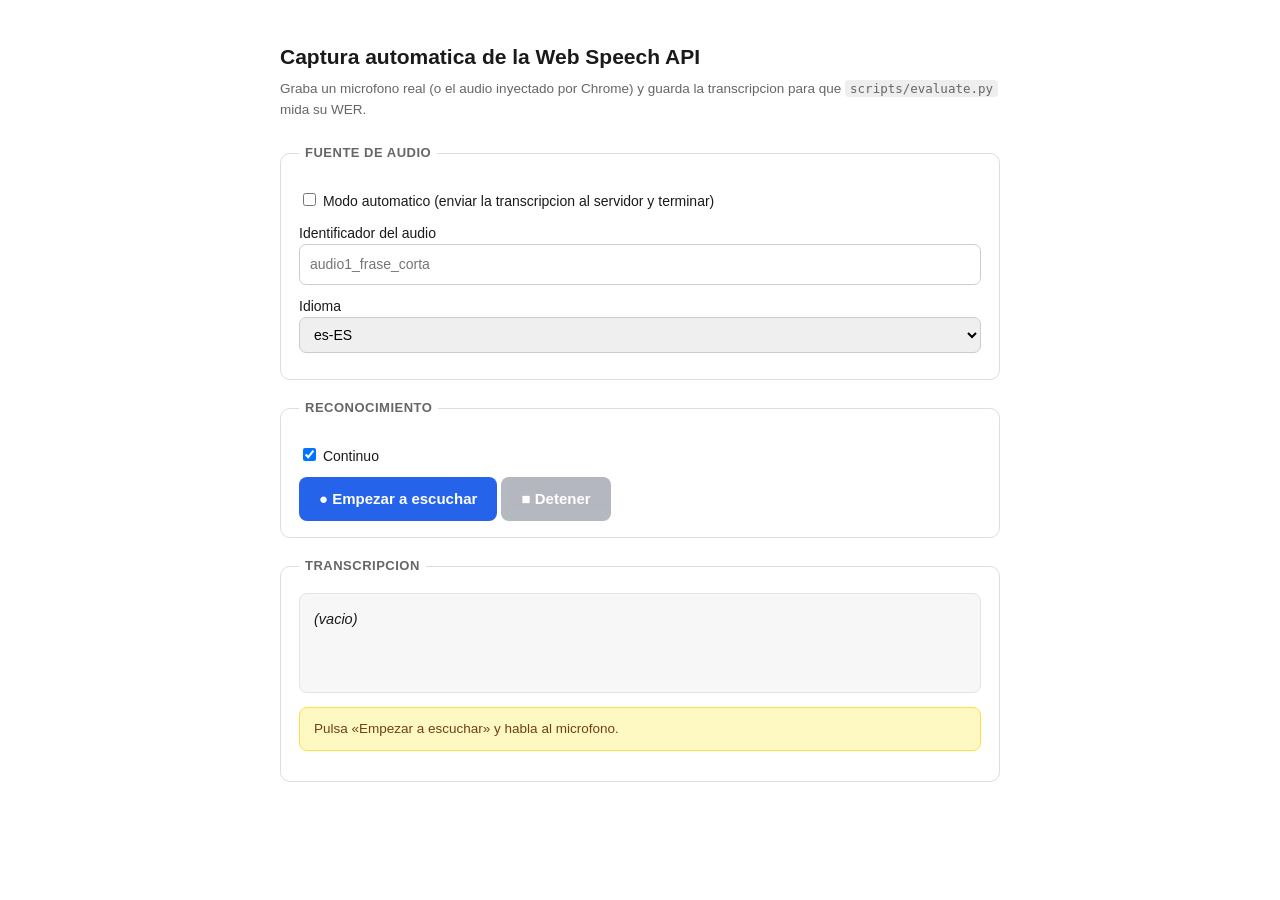
<file: web/captura_webspeech.html>
<!DOCTYPE html>
<html lang="es">
<head>
<meta charset="utf-8">
<title>Captura automatica · Web Speech API</title>
<style>
  body { font: 15px/1.6 -apple-system, "Segoe UI", Roboto, sans-serif;
         max-width: 720px; margin: 40px auto; padding: 0 20px; color: #1a1a1a; }
  h1 { font-size: 21px; margin: 0 0 4px; }
  p.sub { color: #666; margin: 0 0 22px; font-size: 13.5px; }
  fieldset { border: 1px solid #ddd; border-radius: 10px; padding: 16px 18px; margin: 0 0 18px; }
  legend { font-weight: 600; font-size: 13px; text-transform: uppercase;
           letter-spacing: .5px; color: #666; padding: 0 6px; }
  label { display: block; margin: 10px 0; font-size: 14px; }
  input, select, textarea { font: inherit; padding: 8px 10px; border: 1px solid #ccc;
                            border-radius: 7px; width: 100%; box-sizing: border-box; }
  button { font: inherit; font-weight: 600; padding: 10px 20px; border-radius: 8px;
           border: 0; background: #2563eb; color: #fff; cursor: pointer; }
  button.sec { background: #6b7280; }
  button:disabled { opacity: .5; cursor: not-allowed; }
  .salida { background: #f7f7f8; border: 1px solid #e3e3e6; border-radius: 8px;
            padding: 14px; min-height: 70px; white-space: pre-wrap; font-size: 14.5px; }
  .estado { padding: 10px 14px; border-radius: 8px; margin: 14px 0; font-size: 13.5px; }
  .ok   { background: #dcfce7; border: 1px solid #86efac; color: #14532d; }
  .err  { background: #fee2e2; border: 1px solid #fca5a5; color: #7f1d1d; }
  .wait { background: #fef9c3; border: 1px solid #fde047; color: #713f12; }
  code { background: #eee; padding: 1px 5px; border-radius: 4px; font-size: 12.5px; }
  .auto { background: #eef2ff; border-left: 3px solid #6366f1; padding: 12px 14px;
          border-radius: 6px; font-size: 13px; margin-bottom: 18px; }
</style>
</head>
<body>

<h1>Captura automatica de la Web Speech API</h1>
<p class="sub">Graba un microfono real (o el audio inyectado por Chrome) y
   guarda la transcripcion para que <code>scripts/evaluate.py</code> mida su WER.</p>

<div class="auto" id="aviso-auto" hidden></div>

<fieldset>
  <legend>Fuente de audio</legend>
  <label><input type="checkbox" id="auto" style="width:auto"> Modo automatico
    (enviar la transcripcion al servidor y terminar)</label>
  <label>Identificador del audio
    <input type="text" id="audio-id" placeholder="audio1_frase_corta"></label>
  <label>Idioma
    <select id="idioma">
      <option value="es-ES" selected>es-ES</option>
      <option value="es-MX">es-MX</option>
      <option value="en-US">en-US</option>
    </select></label>
</fieldset>

<fieldset>
  <legend>Reconocimiento</legend>
  <label><input type="checkbox" id="continuo" style="width:auto" checked> Continuo</label>
  <div>
    <button id="btn-empezar">● Empezar a escuchar</button>
    <button id="btn-parar" class="sec" disabled>■ Detener</button>
  </div>
</fieldset>

<fieldset>
  <legend>Transcripcion</legend>
  <div class="salida" id="salida"><em>(vacio)</em></div>
  <div class="estado wait" id="estado">Sin iniciar.</div>
</fieldset>

<script>
'use strict';
const $ = s => document.querySelector(s);
const SpeechRec = window.SpeechRecognition || window.webkitSpeechRecognition;

let rec = null, finalTexto = '', provisional = '';
let modoAuto = false;

const aviso = $('#aviso-auto');

function mostrar(mensaje, tipo = 'wait') {
  const e = $('#estado');
  e.textContent = mensaje;
  e.className = 'estado ' + tipo;
}

function pintar() {
  $('#salida').textContent =
    (finalTexto + ' ' + provisional).trim() || '(vacio)';
}

async function guardar() {
  const texto = (finalTexto + ' ' + provisional).trim();
  if (!texto) { mostrar('No se capturo texto: no se envia nada.', 'err'); return; }
  try {
    const r = await fetch('/api/report/webspeech', {
      method: 'POST',
      headers: { 'Content-Type': 'application/json' },
      body: JSON.stringify({
        audio_id: $('#audio-id').value.trim(),
        hipotesis: texto,
        idioma: $('#idioma').value,
        navegador: navigator.userAgent.slice(0, 120),
        origen: modoAuto ? 'automatico' : 'manual',
      }),
    });
    if (!r.ok) throw new Error('HTTP ' + r.status);
    mostrar('Guardado en el servidor: "' + texto + '"', 'ok');
  } catch (e) {
    mostrar('No se pudo guardar: ' + e.message, 'err');
  }
}

function terminar() {
  if (modoAuto) {
    // Margen para que Chrome vacie los ultimos resultados provisionales.
    setTimeout(guardar, 1200);
  }
}

function iniciar() {
  if (!SpeechRec) {
    mostrar('Este navegador NO soporta la Web Speech API.', 'err');
    return;
  }
  finalTexto = ''; provisional = '';
  rec = new SpeechRec();
  rec.lang = $('#idioma').value;
  rec.continuous = $('#continuo').checked;
  rec.interimResults = true;

  rec.onstart = () => {
    $('#btn-empezar').disabled = true;
    $('#btn-parar').disabled = false;
    mostrar('Escuchando...');
  };

  rec.onresult = ev => {
    let f = '', p = '';
    for (let i = 0; i < ev.results.length; i++) {
      const t = ev.results[i][0].transcript;
      if (ev.results[i].isFinal) f += t + ' ';
      else p += t;
    }
    finalTexto = f.trim();
    provisional = p.trim();
    pintar();
  };

  rec.onerror = ev => {
    const m = {
      'not-allowed': 'Permiso de microfono denegado.',
      'no-speech': 'No se detecto voz en el audio inyectado.',
      'audio-capture': 'No hay microfono disponible.',
      'network': 'Fallo de red del servicio de reconocimiento.',
      'service-not-allowed': 'Servicio bloqueado (posible modo privado).',
    };
    mostrar(m[ev.error] || ('Error: ' + ev.error), 'err');
  };

  rec.onend = () => {
    $('#btn-empezar').disabled = false;
    $('#btn-parar').disabled = true;
    pintar();
    if (modoAuto) terminar();
  };

  try { rec.start(); }
  catch (e) { mostrar('No se pudo iniciar: ' + e.message, 'err'); }
}

$('#btn-empezar').addEventListener('click', iniciar);
$('#btn-parar').addEventListener('click', () => rec && rec.stop());

// --- Parametros de URL: ?id=audio1&auto=1 ---------------------------
const q = new URLSearchParams(location.search);
if (q.get('id')) $('#audio-id').value = q.get('id');
if (q.get('lang')) $('#idioma').value = q.get('lang');
if (q.get('auto') === '1') {
  modoAuto = true;
  $('#auto').checked = true;
  aviso.hidden = false;
  aviso.innerHTML =
    'Modo automatico activo. Esta pagina iniciara el reconocimiento al cargar, ' +
    'guardara el texto en <code>/api/report/webspeech</code> y podra cerrarse.';
  document.title = 'capturando ' + ($('#audio-id').value || '?') + '...';
  addEventListener('load', () => setTimeout(iniciar, 300));
} else {
  mostrar('Pulsa «Empezar a escuchar» y habla al microfono.');
}
</script>
</body>
</html>
</file>
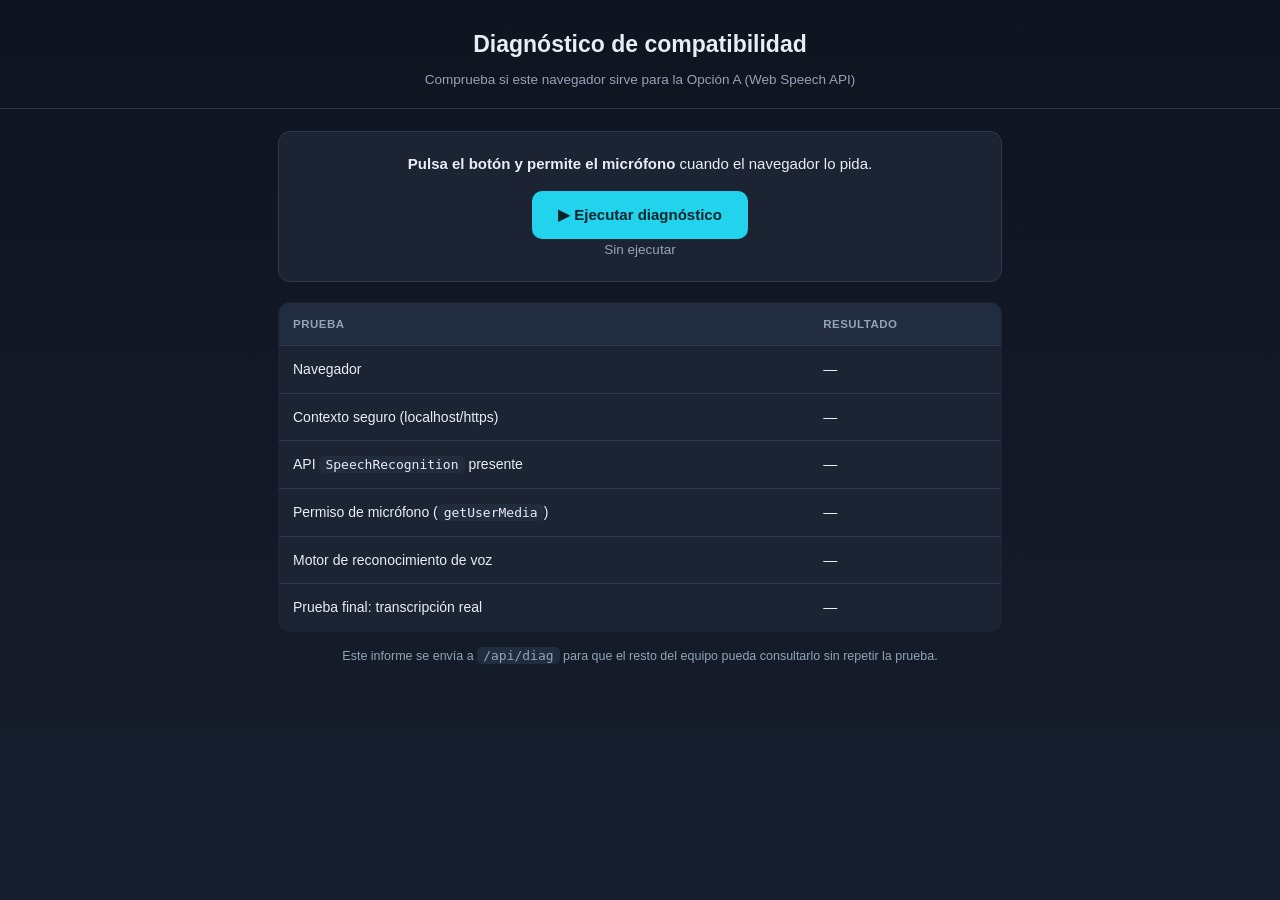
<file: web/diagnostico.html>
<!DOCTYPE html>
<html lang="es">
<head>
<meta charset="utf-8">
<meta name="viewport" content="width=device-width, initial-scale=1">
<title>Diagnóstico · Web Speech API</title>
<style>
  :root { --ok:#34d399; --err:#f87171; --warn:#fbbf24; --bg:#0f1420; --card:#1c2434; --line:#2c3852; --txt:#e8edf6; --dim:#94a3b8; }
  * { box-sizing:border-box; }
  body { margin:0; font:15px/1.6 -apple-system,"Segoe UI",Roboto,sans-serif;
         background:linear-gradient(180deg,var(--bg),#161d2c); color:var(--txt); min-height:100vh; }
  header { padding:26px 20px 18px; text-align:center; border-bottom:1px solid var(--line); }
  h1 { margin:0 0 6px; font-size:23px; }
  .sub { color:var(--dim); font-size:13.5px; margin:0; }
  main { max-width:760px; margin:0 auto; padding:22px 18px 46px; }

  .cta { background:var(--card); border:1px solid var(--line); border-radius:12px;
         padding:20px; text-align:center; }
  button { font:inherit; font-weight:600; font-size:15px; padding:12px 26px;
           border:0; border-radius:10px; background:#22d3ee; color:#06252b; cursor:pointer; }
  button:hover { filter:brightness(1.1); }
  button:disabled { opacity:.5; cursor:not-allowed; }

  table { width:100%; border-collapse:collapse; margin-top:20px; font-size:14px;
          background:var(--card); border:1px solid var(--line); border-radius:12px; overflow:hidden; }
  th,td { text-align:left; padding:12px 14px; border-bottom:1px solid var(--line); vertical-align:top; }
  th { background:#222c3f; font-size:11.5px; text-transform:uppercase; letter-spacing:.5px; color:var(--dim); }
  tr:last-child td { border-bottom:0; }
  .ok   { color:var(--ok);   font-weight:700; }
  .bad  { color:var(--err);  font-weight:700; }
  .warn { color:var(--warn); font-weight:700; }
  .detalle { color:var(--dim); font-size:12.5px; display:block; margin-top:4px;
             font-family:ui-monospace,Menlo,monospace; word-break:break-word; }

  #veredicto { margin-top:20px; padding:16px 18px; border-radius:11px;
               border:1px solid var(--line); background:#1a2132; display:none; }
  #veredicto h2 { margin:0 0 8px; font-size:16px; }
  #veredicto ul { margin:8px 0 0; padding-left:20px; }
  #veredicto li { margin:5px 0; }
  code { background:#222c3f; padding:1px 6px; border-radius:5px; font-size:13px; }

  .pie { margin-top:14px; font-size:12.5px; color:var(--dim); text-align:center; }
</style>
</head>
<body>

<header>
  <h1>Diagnóstico de compatibilidad</h1>
  <p class="sub">Comprueba si este navegador sirve para la Opción A (Web Speech API)</p>
</header>

<main>
  <div class="cta">
    <p style="margin-top:0"><strong>Pulsa el botón y permite el micrófono</strong> cuando el navegador lo pida.</p>
    <button id="btn">▶ Ejecutar diagnóstico</button>
    <p class="sub" id="estado" style="margin-bottom:0">Sin ejecutar</p>
  </div>

  <table>
    <thead><tr><th>Prueba</th><th>Resultado</th></tr></thead>
    <tbody>
      <tr><td>Navegador</td><td id="t-nav">—</td></tr>
      <tr><td>Contexto seguro (localhost/https)</td><td id="t-secure">—</td></tr>
      <tr><td>API <code>SpeechRecognition</code> presente</td><td id="t-api">—</td></tr>
      <tr><td>Permiso de micrófono (<code>getUserMedia</code>)</td><td id="t-gum">—</td></tr>
      <tr><td>Motor de reconocimiento de voz</td><td id="t-speech">—</td></tr>
      <tr><td>Prueba final: transcripción real</td><td id="t-final">—</td></tr>
    </tbody>
  </table>

  <div id="veredicto"></div>

  <p class="pie">Este informe se envía a <code>/api/diag</code> para que el resto
  del equipo pueda consultarlo sin repetir la prueba.</p>
</main>

<script>
'use strict';
const $ = s => document.querySelector(s);

const RESULTADOS = {
  nav: '', secure: null, api: null,
  gum: {ok:false, detalle:''},
  speech: {ok:false, detalle:''},
  final: {ok:false, texto:'', detalle:''},
};

function fila(id, ok, texto, detalle) {
  const el = $(id);
  el.innerHTML =
    `<span class="${ok === true ? 'ok' : ok === false ? 'bad' : 'warn'}">` +
    `${ok === true ? '✔ ' : ok === false ? '✘ ' : '… '}${escapar(texto)}</span>` +
    (detalle ? `<span class="detalle">${escapar(detalle)}</span>` : '');
}

function escapar(t) {
  const d = document.createElement('div');
  d.textContent = String(t ?? '');
  return d.innerHTML;
}

function agente() {
  const ua = navigator.userAgent;
  const extra = (pat, nombre) => (ua.match(pat) ? nombre : '');
  return [
    extra(/Edg\//, 'Edge'), extra(/Brave/i, 'Brave'),
    extra(/OPR\//, 'Opera'), extra(/Chrome\//, 'Chromium'),
    extra(/Version\/[\d.]+ Safari/, 'Safari'), extra(/Firefox\//, 'Firefox'),
    extra(/OpenCode|Electron/i, 'OpenCode (incrustado)'),
    extra(/Edg\//, ''), extra(/Chrome\//, ''),
  ].filter(Boolean).join(' ') || 'desconocido';
}

function copia() {
  const m = ua => (ua.match(/[\d.]+/) || ['?'])[0];
  let det = navigator.userAgent;
  const chrome = det.match(/Chrome\/([\d.]+)/);
  const e = det.match(/Electron\/([\d.]+)/);
  if (chrome) det = `Chromium ${m(chrome[1])}`;
  if (e) det += ` · Electron ${m(e[1])}`;
  return det;
}

async function probarMic() {
  try {
    const s = await navigator.mediaDevices.getUserMedia({audio:true});
    const t = s.getAudioTracks()[0];
    s.getTracks().forEach(x=>x.stop());
    return {ok:true, detalle:`track: ${t ? t.label || '(sin etiqueta)' : 'ninguno'}, muted: ${t ? t.muted : 'n/a'}`};
  } catch(e) {
    return {ok:false, detalle:`${e.name}: ${e.message}`};
  }
}

function probarSpeech(segundos) {
  return new Promise(res => {
    const SR = window.SpeechRecognition || window.webkitSpeechRecognition;
    if (!SR) return res({ok:false, detalle:'la API no existe en este navegador'});

    const r = new SR();
    r.lang = 'es-ES';
    r.continuous = false;
    r.interimResults = false;
    let arrancado = false;

    r.onstart = () => { arrancado = true; };
    r.onresult = e => res({ok:true, texto:e.results[0][0].transcript,
                           detalle:`confianza: ${(e.results[0][0].confidence*100).toFixed(1)}%`});
    r.onerror = e => res({ok:false, detalle:`error "${e.error}"`});
    r.onend = () => {
      if (!arrancado) res({ok:false, detalle:'no llego onstart'});
    };

    try { r.start(); } catch(e) { return res({ok:false, detalle:'throw: '+e.message}); }
    setTimeout(() => res({ok: arrancado
        ? {ok:null, texto:'', detalle:'arranco pero no devolvio texto en '+segundos+'s'}
        : {ok:false, detalle:'sin onstart ni onerror (timeout)'} }),
      segundos * 1000);
  });
}

function pintarVeredicto() {
  const v = $('#veredicto');
  const util = RESULTADOS.gum.ok && RESULTADOS.final.ok;
  let html;

  if (util) {
    html = `<h2 class="ok">Este navegador SIRVE para la Opción A</h2>
      <p>Transcripción real obtenida:</p>
      <ul><li>«<strong>${escapar(RESULTADOS.final.texto)}</strong>»</li></ul>
      <ul><li>Web Speech API funcional y micrófono accesible.</li></ul>`;
  } else if (!RESULTADOS.gum.ok) {
    const bloqueadoPorApp = /OpenCode|Electron/i.test(navigator.userAgent);
    html = `<h2 class="bad">Este navegador NO sirve</h2><ul>`;
    if (bloqueadoPorApp) {
      html += `<li><strong>OpenCode deniega <code>media</code> por código</strong>
        (allowlist <code>clipboard-sanitized-write, notifications</code>).
        No es configurable: usa Safari o Chrome.</li>`;
    } else {
      html += `<li><strong>Micrófono denegado</strong>:
        <code>${escapar(RESULTADOS.gum.detalle)}</code></li>`;
      html += `<li>Activa el permiso en el candado de la barra de direcciones
        y en <code>Ajustes del Sistema → Privacidad y seguridad → Micrófono</code>,
        luego vuelve a ejecutar.</li>`;
    }
    html += `</ul>`;
  } else {
    html = `<h2 class="warn">Micrófono correcto, pero el motor de voz falla</h2><ul>
      <li>Detalle: <code>${escapar(RESULTADOS.final.detalle || RESULTADOS.speech.detalle)}</code></li>
      <li>Causa habitual: el navegador no puede contactar con el servicio de
        reconocimiento de Google. En Brave, desactiva <em>Escudos</em> para
        <code>127.0.0.1</code>; si persiste, usa Chrome.</li></ul>`;
  }

  v.innerHTML = html;
  v.style.display = 'block';
}

async function enviarServidor() {
  try {
    await fetch('/api/diag', {
      method: 'POST',
      headers: {'Content-Type':'application/json'},
      body: JSON.stringify({
        navegador: RESULTADOS.nav,
        detalle: copia(),
        micfono: RESULTADOS.gum,
        motor_voz: RESULTADOS.speech,
        transcripcion: RESULTADOS.final,
        util: RESULTADOS.gum.ok && RESULTADOS.final.ok,
      }),
    });
  } catch(e) { /* sin servidor: se ignora */ }
}

async function ejecutar() {
  const btn = $('#btn');
  btn.disabled = true;
  $('#estado').textContent = 'Ejecutando…';

  RESULTADOS.nav = agente();
  fila('#t-nav', null, RESULTADOS.nav, copia());

  RESULTADOS.secure = window.isSecureContext;
  fila('#t-secure', RESULTADOS.secure,
       RESULTADOS.secure ? 'Sí' : 'No',
       RESULTADOS.secure ? location.origin : 'requiere https:// o localhost');

  const SR = window.SpeechRecognition || window.webkitSpeechRecognition;
  RESULTADOS.api = !!SR;
  fila('#t-api', RESULTADOS.api, RESULTADOS.api ? 'Sí' : 'No',
       RESULTADOS.api ? (window.webkitSpeechRecognition ? 'webkitSpeechRecognition' : 'SpeechRecognition') : '');

  RESULTADOS.gum = await probarMic();
  fila('#t-gum', RESULTADOS.gum.ok, RESULTADOS.gum.ok ? 'Permitido' : 'Denegado',
       RESULTADOS.gum.detalle);

  RESULTADOS.speech = await probarSpeech(3);
  fila('#t-speech', RESULTADOS.speech.ok, RESULTADOS.speech.ok ? 'Arranca' : 'Falla',
       RESULTADOS.speech.detalle);

  RESULTADOS.final = RESULTADOS.gum.ok
    ? await probarSpeech(10)
    : {ok:false, detalle:'omitido: sin microfono'};
  fila('#t-final', RESULTADOS.final.ok,
       RESULTADOS.final.ok ? 'Transcripción obtenida' : 'Sin transcripción',
       RESULTADOS.final.ok ? RESULTADOS.final.texto : RESULTADOS.final.detalle);

  pintarVeredicto();
  await enviarServidor();
  $('#estado').textContent = 'Diagnóstico completado';
  btn.disabled = false;
}

$('#btn').addEventListener('click', ejecutar);
</script>
</body>
</html>
</file>
